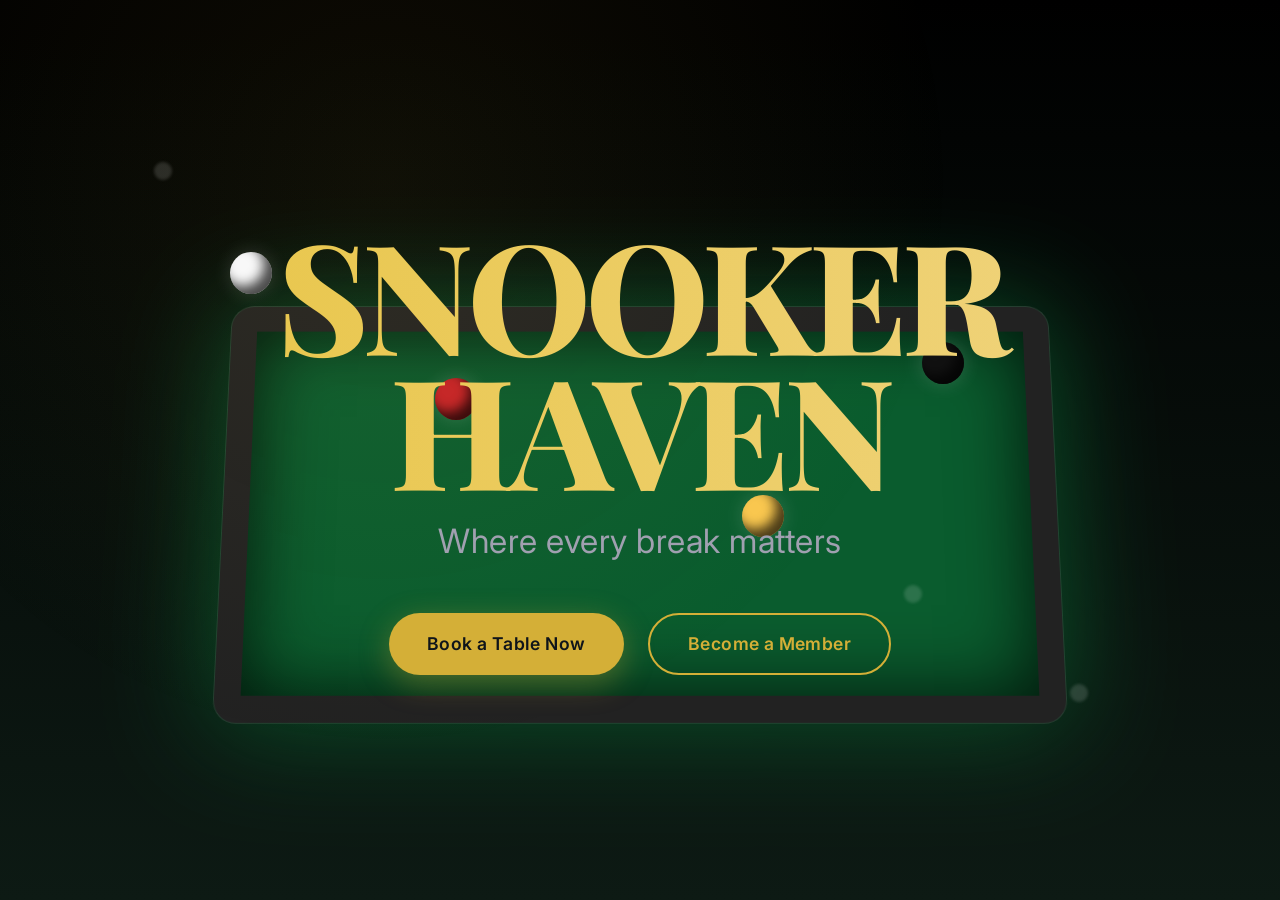
<file: snooker/index.html>
<!DOCTYPE html>
<html lang="en">
    <link rel="stylesheet" href="index.css">
<head>
  <meta charset="UTF-8" />
  <meta name="viewport" content="width=device-width, initial-scale=1.0"/>
  <title>Snooker Haven • Premium Cue Sports</title>
  <link rel="preconnect" href="https://fonts.googleapis.com">
  <link rel="preconnect" href="https://fonts.gstatic.com" crossorigin>
  <link href="https://fonts.googleapis.com/css2?family=Inter:wght@300;400;500;600;700&family=Playfair+Display:wght@600;700;800&display=swap" rel="stylesheet">

  <style>

  </style>
</head>
<body>

  <section class="hero">
    <div class="table-glow"></div>

    <div class="balls">
      <div class="ball white"></div>
      <div class="ball red"></div>
      <div class="ball yellow"></div>
      <div class="ball black"></div>
    </div>

    <div class="chalk chalk-1"></div>
    <div class="chalk chalk-2"></div>
    <div class="chalk chalk-3"></div>

    <div class="content">
      <h1>SNOOKER HAVEN</h1>
      <p class="tagline">Where every break matters</p>

      <div class="btn-group">
        <a href="#book" class="btn btn-primary">Book a Table Now</a>
        <a href="#membership" class="btn btn-outline">Become a Member</a>
      </div>
    </div>
  </section>

</body>
</html>
</file>
<file: snooker/index.css>
:root {
      --bg: #0a0c10;
      --dark-green: #0d1a14;
      --felt: #0a5c2e;
      --highlight: #d4af37;
      --gold-light: #f0d47f;
      --text: #e0e0e5;
      --text-light: #a0a0b0;
    }

    * {
      margin: 0;
      padding: 0;
      box-sizing: border-box;
    }

    body {
      background: var(--bg);
      color: var(--text);
      font-family: 'Inter', system-ui, sans-serif;
      line-height: 1.6;
      overflow-x: hidden;
    }

    .hero {
      position: relative;
      height: 100vh;
      min-height: 780px;
      display: flex;
      align-items: center;
      justify-content: center;
      background: linear-gradient(to bottom, #000000 0%, var(--dark-green) 100%);
      overflow: hidden;
    }

    .hero::before {
      content: '';
      position: absolute;
      inset: 0;
      background: radial-gradient(circle at 30% 20%, rgba(212,175,55,0.07) 0%, transparent 50%);
      pointer-events: none;
      z-index: 1;
    }

    .table-glow {
      position: absolute;
      width: 900px;
      height: 450px;
      background: var(--felt);
      border-radius: 24px;
      border: 28px solid #222;
      box-shadow: 
        0 0 120px rgba(10, 92, 46, 0.9),
        inset 0 0 80px rgba(0,0,0,0.8),
        0 0 0 1px #333;
      transform: perspective(1200px) rotateX(8deg) translateY(60px) scale(0.92);
      z-index: 0;
    }

    .balls {
      position: absolute;
      inset: 0;
      z-index: 2;
      pointer-events: none;
    }

    .ball {
      position: absolute;
      width: 42px;
      height: 42px;
      border-radius: 50%;
      box-shadow: 
        inset -8px -8px 12px rgba(0,0,0,0.7),
        0 0 20px rgba(255,255,255,0.15);
      animation: float 14s infinite ease-in-out;
    }

    .ball.white   { background: #f8f8f8; top: 28%; left: 18%; animation-delay: 0s; }
    .ball.red     { background: #c62828; top: 42%; left: 34%; animation-delay: 2.4s; }
    .ball.yellow  { background: #f9c74f; top: 55%; left: 58%; animation-delay: 4.8s; }
    .ball.black   { background: #111;    top: 38%; left: 72%; animation-delay: 7.2s; }

    @keyframes float {
      0%,100%   { transform: translate(0, 0) rotate(0deg); }
      50%       { transform: translate(14px, -18px) rotate(6deg); }
    }

    .content {
      position: relative;
      z-index: 5;
      text-align: center;
      padding: 0 20px;
      max-width: 1100px;
    }

    h1 {
      font-family: 'Playfair Display', serif;
      font-size: clamp(4.2rem, 12vw, 11rem);
      font-weight: 800;
      letter-spacing: -0.04em;
      line-height: 0.88;
      margin-bottom: 0.1em;
      background: linear-gradient(90deg, #e8c547, #f0d47f, #e8c547);
      -webkit-background-clip: text;
      -webkit-text-fill-color: transparent;
      background-size: 200% 100%;
      animation: shine 8s linear infinite;
    }

    @keyframes shine {
      0%   { background-position: 100% 0; }
      100% { background-position: -100% 0; }
    }

    .tagline {
      font-size: clamp(1.4rem, 4vw, 2.1rem);
      font-weight: 400;
      color: var(--text-light);
      margin: 1.2rem 0 2.8rem;
      letter-spacing: 0.5px;
    }

    .btn-group {
      display: flex;
      gap: 1.5rem;
      justify-content: center;
      flex-wrap: wrap;
    }

    .btn {
      display: inline-flex;
      align-items: center;
      justify-content: center;
      padding: 0.95rem 2.4rem;
      font-size: 1.1rem;
      font-weight: 600;
      text-decoration: none;
      border-radius: 50px;
      transition: all 0.3s ease;
      letter-spacing: 0.4px;
    }

    .btn-primary {
      background: var(--highlight);
      color: #0f141a;
      box-shadow: 0 8px 30px rgba(212,175,55,0.35);
    }

    .btn-primary:hover {
      transform: translateY(-4px);
      box-shadow: 0 14px 40px rgba(212,175,55,0.5);
    }

    .btn-outline {
      border: 2px solid var(--highlight);
      color: var(--highlight);
    }

    .btn-outline:hover {
      background: var(--highlight);
      color: #0f141a;
      transform: translateY(-4px);
    }

    /* Small decorative cue chalk marks */
    .chalk {
      position: absolute;
      width: 18px;
      height: 18px;
      background: #eee;
      border-radius: 50%;
      opacity: 0.15;
      filter: blur(1.5px);
    }

    .chalk-1 { top: 18%; left: 12%; }
    .chalk-2 { bottom: 22%; right: 15%; }
    .chalk-3 { top: 65%; right: 28%; }

    @media (max-width: 768px) {
      .table-glow {
        width: 720px;
        height: 360px;
        border-width: 22px;
        transform: perspective(1000px) rotateX(10deg) translateY(80px) scale(0.88);
      }
      h1 { font-size: 6.8rem; }
      .btn { padding: 0.9rem 2rem; font-size: 1rem; }
    }

    @media (max-width: 520px) {
      .table-glow { width: 92vw; height: 46vw; border-width: 18px; }
      h1 { font-size: 5.2rem; }
    }
</file>
